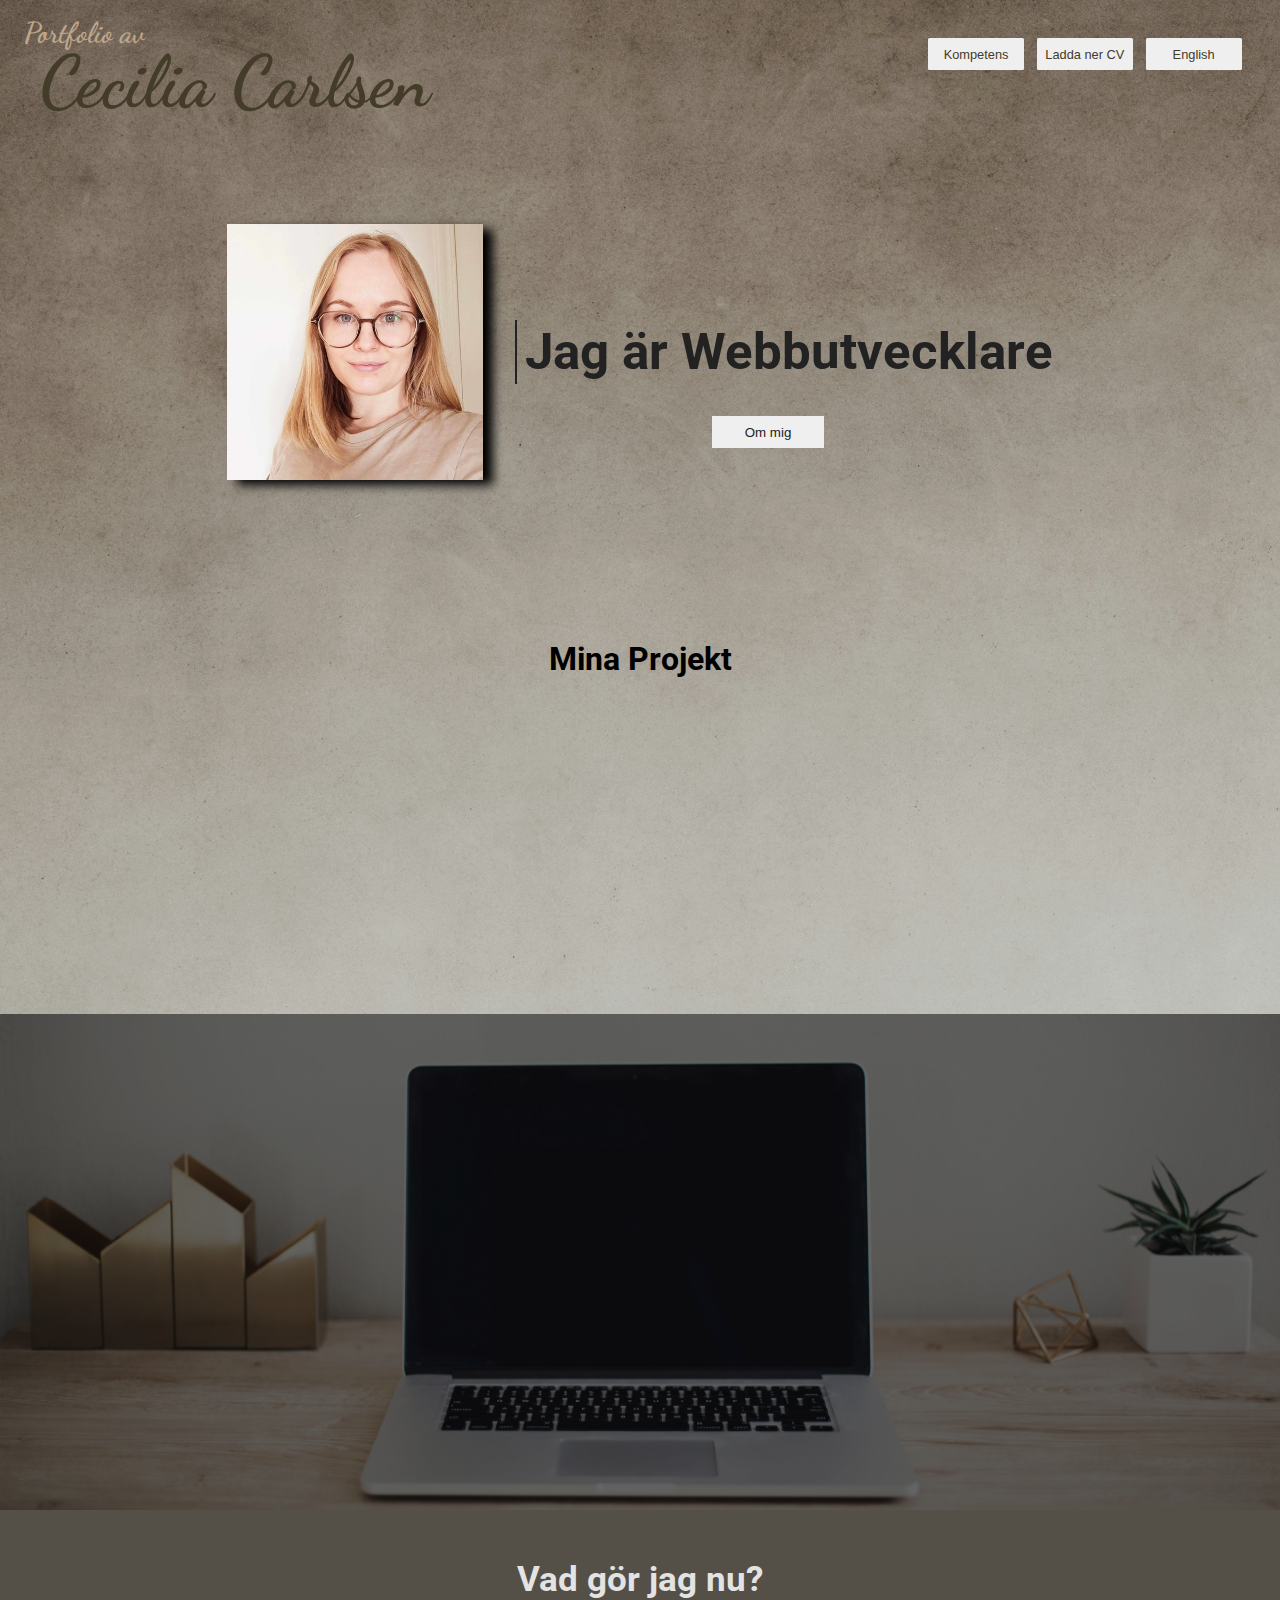
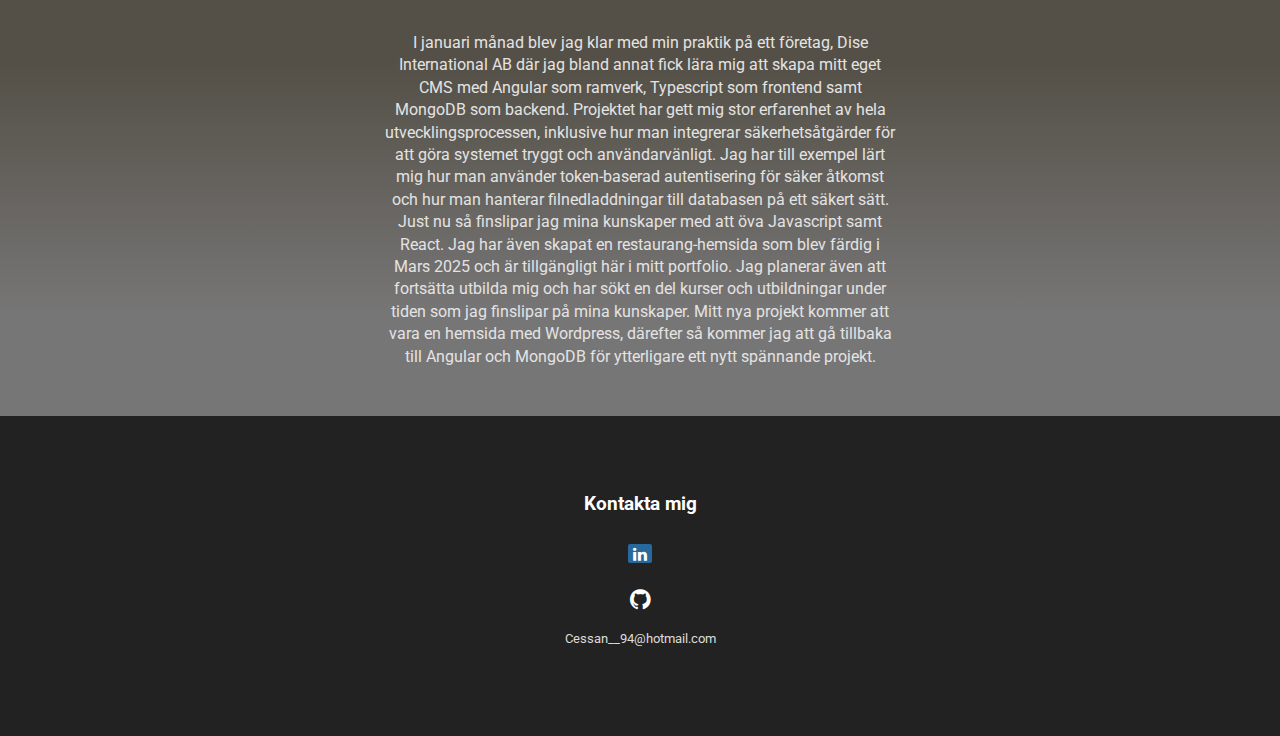
<file: index.html>
<!DOCTYPE html>
<html lang="en">
<head>
    <meta charset="UTF-8">
    <meta name="viewport" content="width=device-width, initial-scale=1.0">
    <title>Portfolio</title>

    <script src="JS/script.js" type="module" defer></script>

    <link rel="icon" type="image/x-icon" href="images/house.jpeg" class="favicon"/>

    <link rel="preconnect" href="https://fonts.googleapis.com">
    <link rel="preconnect" href="https://fonts.gstatic.com" crossorigin>
    <link href="https://fonts.googleapis.com/css2?family=Dancing+Script:wght@400..700&display=swap" rel="stylesheet">

    <link rel="preconnect" href="https://fonts.googleapis.com">
    <link rel="preconnect" href="https://fonts.gstatic.com" crossorigin>
    <link href="https://fonts.googleapis.com/css2?family=Dancing+Script:wght@400..700&family=Roboto:ital,wght@0,100;0,300;0,400;0,500;0,700;0,900;1,100;1,300;1,400;1,500;1,700;1,900&display=swap" rel="stylesheet">

    <link rel="stylesheet" href="https://cdnjs.cloudflare.com/ajax/libs/font-awesome/4.7.0/css/font-awesome.min.css">

    <link rel="stylesheet" href="CSS/style.css">
</head>
<body>
    <header>
        <div class="header-background">
            <div class="made-by-div">
                <h4 id="portfolioBy"> Portfolio av</h4>
                <h1 class="my-name"> Cecilia Carlsen</h1>
            </div>

            <div class="buttons-header-div"> 
                <div  id="menuBarId" >
                    <div class="bar1" class="menuBar open"></div>
                    <div class="bar2" class="menuBar open"></div>
                    <div class="bar3" class="menuBar open"></div>
                </div>
                
                <div class="side-menu">
                    <div class="side-menu-wrapper">
                        <button class="my-knowledge" id="competence">
                            Kompetens 
                        <a class="arrow-icon">
                        <i class="fa fa-arrow-down" ></i>
                        </a>
                        </button>
                        <button class="cvBtn">
                        <a href="files/CV.pdf" download id="cv">
                            Ladda ner CV
                        </a>
                        </button>
                                
                        <div class="togglerDiv">
                        <button id="languageToggler" class="languageTogglerButton">English</button>
                        </div> 
                    </div>      
                </div>                
            </div>    
        </div>                 
    </header>
    <div class="overlay-for-menu-bar"></div>

    <main>
        <div class="image-title-container">
            <img src="images/me.jpg" alt="portrait" class="portrait">
        <div class="about-me-container">
            <h3 id="webDeveloper">Jag är Webbutvecklare</h3>
            <button class="about-me-btn">
                <a id="aboutMe" href="about-me.html">Om mig</a>
            </button>
        </div>  
        </div>

        <h1 id="myProjectsText">Mina Projekt </h1>
            <div class="button-project-div">
                <button class="show-project" data-target="project1">Restaurant
                </button>

                <button class="show-project" data-target="project2">Guess my number-Game
                </button>

                <button class="show-project" data-target="project3">Open Weather App- with API
                </button>

                <button class="show-project" data-target="project4">Wordpress
                </button>
            </div>

            <!-- knapp 1 -->
            <div class="project hidden" id="project1">
                <button class="close-project1">&times;</button>

                <img src="images/restaurang-page.png" alt="guess_my_number" class="guess-number">
                <p class="project-name">Taste Restaurang</p>

                <ul>
                    <li>HTML, CSS, Javascript</li>
                    <li>Available in mobile-view</li>
                    <li>Component-based header and footer</li>
                    <li>Made in March 2025</li>

                </ul>
            
                <a href="https://ceeessan.github.io/restaurant-page/////index.html" target="_blank" class="link-to-project" id="project1Open">Se projektet</a>
            </div>
            <div class="overlay hidden"> </div>

            <!-- knapp 2 -->
            <div class="project hidden" id="project2">
                <button class="close-project2">&times;</button>

                <img src="images/project_numberGame.png" alt="guess_my_number" class="guess-number">
                <p class="project-name">Guess my number - Game</p>

                <ul>
                    <li>HTML, CSS, Javascript</li>
                    <li>Available in mobile-view</li>
                    <li>Easy and fun game</li>
                </ul>

                <a href="https://ceeessan.github.io/guess-number-game/" target="_blank" class="link-to-project" id="project2Open">Se projektet</a>
            </div>          

            <!-- knapp 3 -->
            <div class="project hidden" id="project3">
                <button class="close-project3">&times;</button>

                <img src="images/openweather.png" alt="guess_my_number" class="guess-number">

                <p class="project-name">Open Weather App - with API</p>

                <ul>
                    <li>HTML, CSS, Javascript</li>
                    <li>Available in mobile-view</li>
                    <li>A project created with API</li>
                </ul>
                
                <a href="https://ceeessan.github.io/weather-app/" target="_blank" class="link-to-project" id="project3Open">Se projektet</a>
            </div>

            <!-- knapp 4 -->
            <div class="project hidden" id="project4">
                <button class="close-project4">&times;</button>

                <img src="images/wordpress-project.png" alt="guess_my_number" class="guess-number">

                <p class="project-name" id="project4Name">WordPress</p>

                <ul>
                    <li>Wordpress, Woocommerce</li>
                    <li>Created with another Developer</li>
                    <li>Available in Github</li>
                </ul>
    
                <a href="https://github.com/Ceeessan/moody_studio.git" target="_blank" class="link-to-project github-icon">
                <i class="fa fa-github"></i>
                </a>
            </div> 

            <div class="knowledge-section">
                <p class="coding-text section section--visible" id="knowledgeText"> 
                    Kunskaper jag besitter.  Från HTML och CSS till JavaScript, frameworks och bibliotek. Jag har även kunskap inom backend, databashantering och sammarbete med andra kodare.</p>    
    
                <div class="knowledge-container section section--visible">
                    <div class="knowledge-scroll">
                        <div >
                            <img src="images/html.svg" alt="html" id="html" class="knowledge-icon">
                            <p class="icon-text">HTML5</p>
                        </div>
                        <div>
                            <img src="images/css.svg" alt="css" id="css" class="knowledge-icon">
                            <p class="icon-text">CSS</p>
                        </div>
                        <div>
                            <img src="images/js.svg" alt="js" id="js" class="knowledge-icon">
                            <p class="icon-text">Javascript</p>
                        </div>
                        <div>
                            <img src="images/typescript.svg" alt="typescript" id="typescript" class="knowledge-icon">
                            <p class="icon-text">Typescript</p>
                        </div>
                        <div>
                            <img src="images/wordpress.svg" alt="wordpress" id="wordpress" class="knowledge-icon">
                            <p class="icon-text">Wordpress</p>
                        </div>
                        <div>
                            <img src="images/react.svg" alt="react" id="react" class="knowledge-icon">
                            <p class="icon-text">React</p>
                        </div>
                        <div>
                            <img src="images/angular.svg" alt="angular" id="angular" class="knowledge-icon">
                            <p class="icon-text">Angular</p>
                        </div>
                        <div>
                            <img src="images/git.svg" alt="git" id="git" class="knowledge-icon">
                            <p class="icon-text">Git</p>
                        </div>
                        <div>
                            <img src="images/github.svg" alt="github" id="github" class="knowledge-icon">
                            <p class="icon-text">Git</p>
                        </div>
                        <div>
                            <img src="images/php.png" alt="php" id="php" class="knowledge-icon">
                            <p class="icon-text">PHP</p>
                        </div>
                        <div>
                            <img src="images/sass.png" alt="sass" id="sass" class="knowledge-icon">
                            <p class="icon-text">Scss</p>
                        </div>
                        <div>
                            <img src="images/woo.png" alt="woo" id="woocommerce" class="knowledge-icon">
                            <p class="icon-text">Woocommerce</p>
                        </div>
                        <div>
                            <img src="images/uxui.png" alt="uxui" id="uxui" class="knowledge-icon">
                            <p class="icon-text">UX/UI</p>
                        </div>
                        <div>
                            <img src="images/nodejs.png" alt="nodejs" id="nodejs" class="knowledge-icon">
                            <p class="icon-text">Node JS</p>
                        </div>
                        <div>
                            <img src="images/express.png" alt="expressjs" id="expressjs" class="knowledge-icon">
                            <p class="icon-text">Express.js</p>
                        </div>
                        <div>
                            <img src="images/mongodb.svg" alt="mongodb" id="mongodb" class="knowledge-icon">
                            <p class="icon-text">MongoDB</p>
                        </div>
                        <div>
                            <img src="images/database.png" alt="database" id="database" class="knowledge-icon">
                            <p class="icon-text">Database</p>
                        </div>
                    </div>            
                </div>    
            </div>
            
            <div class="what-I-do-now"> 
                <h2 id="nowUpdate">
                    Vad gör jag nu?
                </h2>
                <p id="textUpdate"> 
                    I januari månad blev jag klar med min praktik på ett företag, Dise International AB där jag bland annat fick lära mig att skapa mitt eget CMS med Angular som ramverk, Typescript som frontend samt MongoDB som backend. Projektet har gett mig stor erfarenhet av hela utvecklingsprocessen, inklusive hur man integrerar säkerhetsåtgärder för att göra systemet tryggt och användarvänligt. Jag har till exempel lärt mig hur man använder token-baserad autentisering för säker åtkomst och hur man hanterar filnedladdningar till databasen på ett säkert sätt. 
                    Just nu så finslipar jag mina kunskaper med att öva Javascript samt React. Jag har även skapat en restaurang-hemsida som blev färdig i Mars 2025 och är tillgängligt här i mitt portfolio.
                    Jag planerar även att fortsätta utbilda mig och har sökt en del kurser och utbildningar under tiden som jag finslipar på mina kunskaper. Mitt nya projekt kommer att vara en hemsida med Wordpress, därefter så kommer jag att gå tillbaka till Angular och MongoDB för ytterligare ett nytt projekt. 
                </p>
            </div> 
    </main>

    <footer>
        <div class="footer-container">
            <h3 class="get-in-touch" id="contactMe">            
                Kontakta mig 
            </h3>

            <a class="linkedin" href="https://www.linkedin.com/in/cecilia-carlsen-567a99264/" target="_blank"> 
                <i class="fa fa-linkedin" id="linkedin"></i>
            </a>
        <div>
            <a href="https://github.com/Ceeessan" target="_blank" class="link-to-project">
                <i class="fa fa-github"></i>
            </a>
        </div>
            
            <p>
                <a href="mailto:cessan__94@hotmail.com" class="email-me">Cessan__94@hotmail.com
                </a>
            </p>        
        </div>
    </footer> 
</body>
</html>
</file>
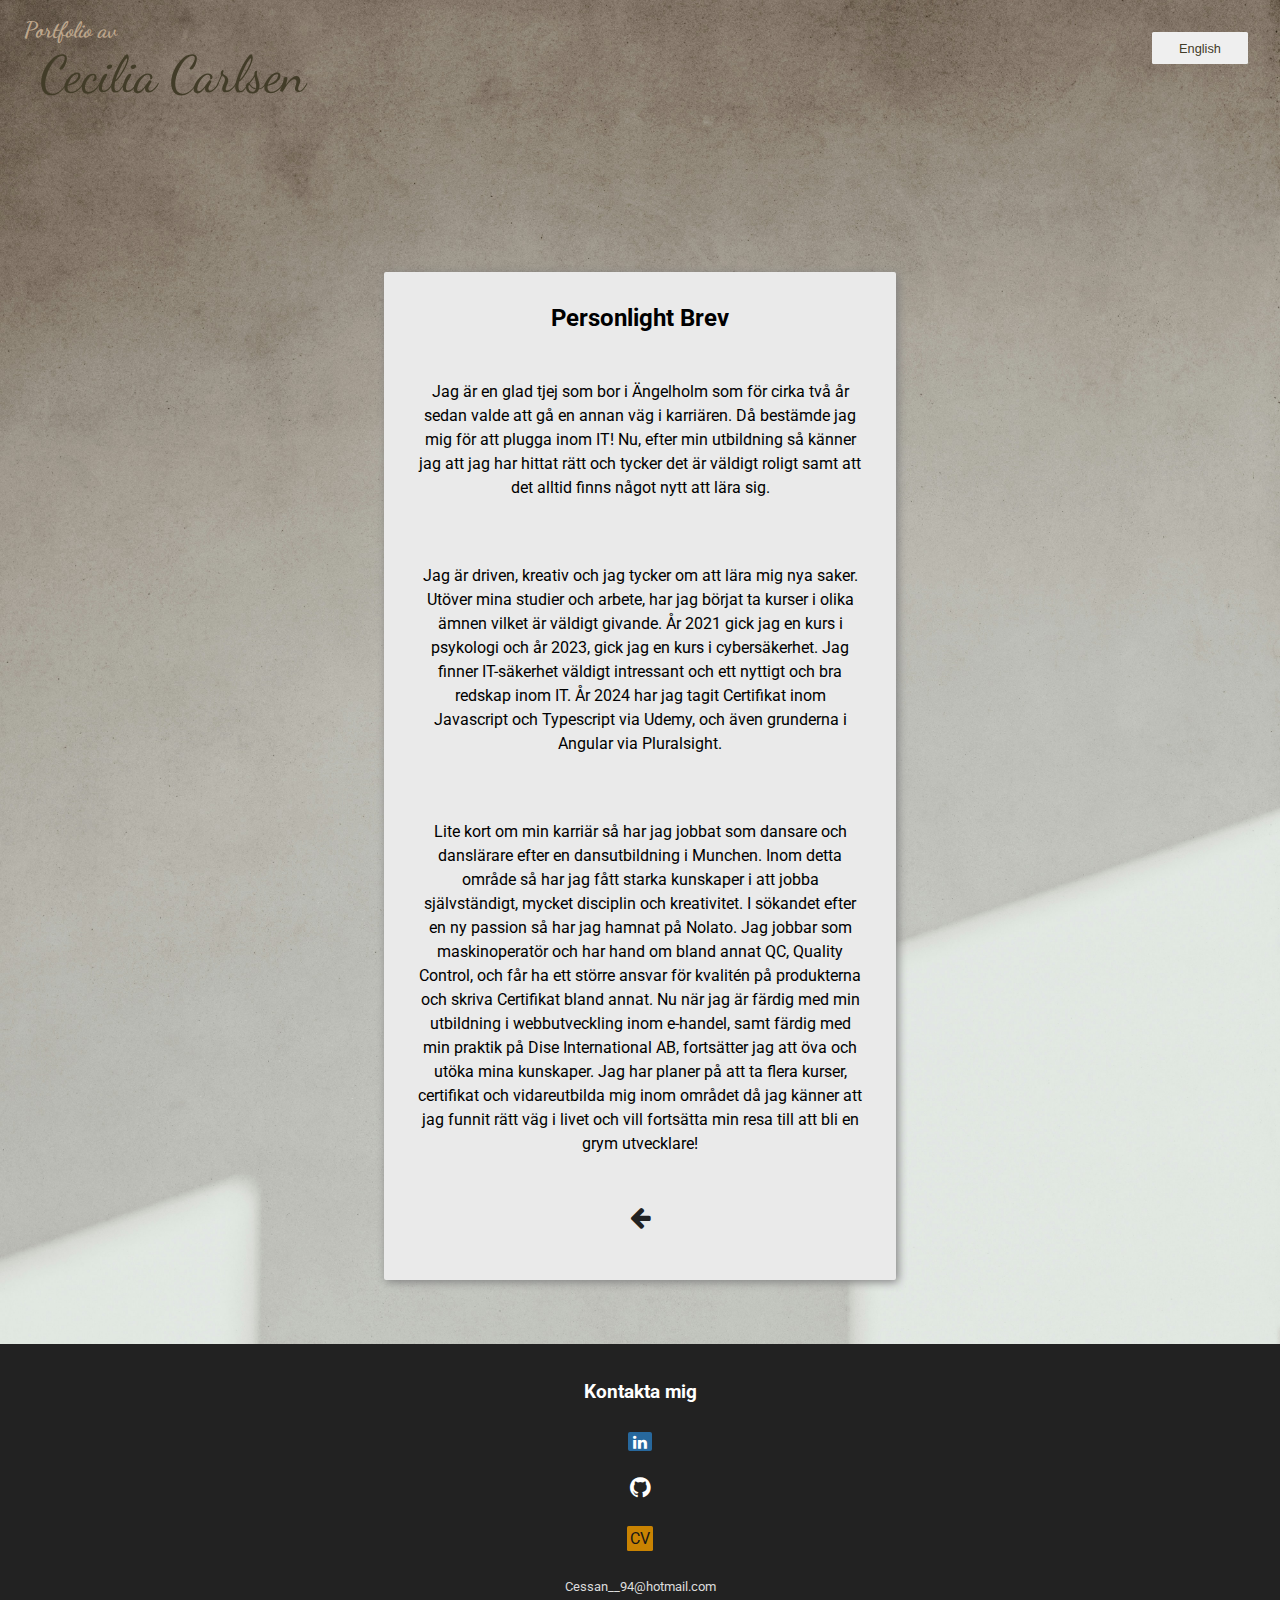
<file: about-me.html>
<!DOCTYPE html>
<html lang="en">
<head>
    <meta charset="UTF-8">
    <meta name="viewport" content="width=device-width, initial-scale=1.0">
    <title>Portfolio</title>

    <script src="JS/about-me.js" type="module" defer></script>

    <link
    rel="icon"
    type="image/x-icon"
    href="images/house.jpeg"
    class="favicon"
    />

    <link rel="preconnect" href="https://fonts.googleapis.com">
    <link rel="preconnect" href="https://fonts.gstatic.com" crossorigin>
    <link href="https://fonts.googleapis.com/css2?family=Dancing+Script:wght@400..700&display=swap" rel="stylesheet">

    <link rel="preconnect" href="https://fonts.googleapis.com">
    <link rel="preconnect" href="https://fonts.gstatic.com" crossorigin>
    <link href="https://fonts.googleapis.com/css2?family=Dancing+Script:wght@400..700&family=Roboto:ital,wght@0,100;0,300;0,400;0,500;0,700;0,900;1,100;1,300;1,400;1,500;1,700;1,900&display=swap" rel="stylesheet">

    <link rel="stylesheet" href="https://cdnjs.cloudflare.com/ajax/libs/font-awesome/4.7.0/css/font-awesome.min.css">

    <link rel="stylesheet" href="CSS/about-me.css">
</head>
<body>
    <header>
        <div class="header-background">
            <div class="name-container">
                <h4 id="portfolioByAboutMe" class="portfolioByClass"> Portfolio av
                </h4>
                <a class="my-name" href="index.html"> Cecilia Carlsen
                </a> 
            </div>
            <div class="togglerDiv">
            <button id="languageToggler" class="languageTogglerAboutMe">English</button>
        </div>
    </header>

    <main>
        <div class="about-me-container" >
            <h2 id="coverLetter"> Personligt brev </h2>

            <p class="text1" id="text1AboutMe"> 
                Jag är en glad tjej som bor i Ängelholm som för ett par år sedan valde att gå en annan väg i karriären. Då bestämde jag mig för att plugga inom IT! Nu, efter min utbildning så känner jag att jag har hittat rätt och tycker det är väldigt roligt samt att det alltid finns något nytt att lära sig. 
            </p>

            <p class="text2" id="text2AboutMe">   
                Jag är driven, kreativ och jag tycker om att lära mig nya saker. Utöver mina studier och arbete, har jag börjat ta kurser i olika ämnen vilket är väldigt givande. År 2021 gick jag en kurs i psykologi och år 2023, gick jag en kurs i cybersäkerhet. Jag finner IT-säkerhet väldigt intressant och ett nyttigt och bra redskap inom IT. År 2024 har jag tagit Certifikat inom Javascript och Typescript via Udemy, och även grunderna i Angular via Pluralsight.
            </p>
                
            <p class="text3" id="text3AboutMe">
                Lite kort om min karriär så har jag jobbat som dansare och danslärare efter en dansutbildning i Munchen. Inom detta område så har jag fått starka kunskaper i att jobba självständigt, mycket disciplin och kreativitet. I sökandet efter en ny passion så har jag hamnat på Nolato. Jag jobbar som maskinoperatör och har hand om bland annat QC, Quality Control, och får ha ett större ansvar för kvalitén på produkterna och skriva Certifikat bland annat. Nu när jag är färdig med min utbildning i webbutveckling inom e-handel, samt färdig med min praktik på Dise International AB, fortsätter jag att öva och utöka mina kunskaper. Jag har planer på att ta flera kurser, certifikat och vidareutbilda mig inom området då jag känner att jag funnit rätt väg i livet och vill fortsätta min resa till att bli en grym utvecklare!
            </p>

            <a href="index.html" class="arrow-icon">
                <i class="fa fa-arrow-left" ></i>
            </a>
        </div>
    </main>

    <footer>
        <div class="footer-container">
            <h3 class="get-in-touch" id="contactAboutMe"> Kontakta mig</h3>

            <a class="linkedin" href="https://www.linkedin.com/in/cecilia-carlsen-567a99264/" target="_blank"> 
                <i class="fa fa-linkedin" id="linkedin">
                </i>
            </a>
        <div>
            <a href="https://github.com/Ceeessan" target="_blank" class="link-to-project">
                <i class="fa fa-github">
                </i>
            </a>
        </div>
        <div>
            <a href="files/CV.pdf" target="_blank" class="cv">CV
            </a>
        </div>
            <a href="mailto:Cessan__94@hotmail.com" target="_blank" class="email-me">Cessan__94@hotmail.com
            </a>
        </div>
    </footer>
</body>
</html>
</file>
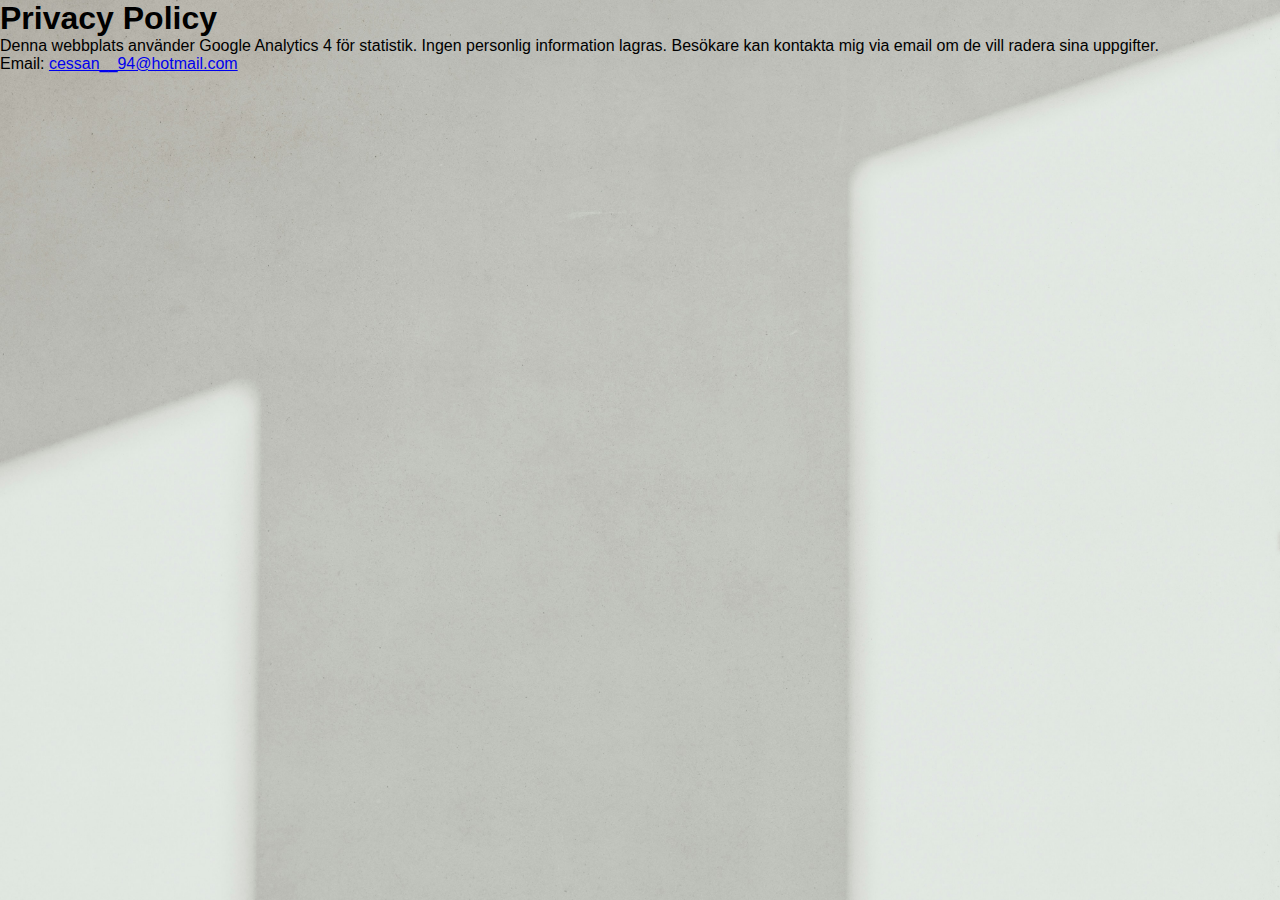
<file: privacy-policy.html>
<!doctype html>
<html lang="sv">
    <head>
        <meta charset="UTF-8" />
        <title>Privacy Policy</title>
        <link rel="stylesheet" href="CSS/style.css" />
    </head>
    <body>
        <h1>Privacy Policy</h1>
        <p>
            Denna webbplats använder Google Analytics 4 för statistik. Ingen
            personlig information lagras. Besökare kan kontakta mig via email om
            de vill radera sina uppgifter.
        </p>
        <p>
            Email:
            <a href="mailto:cessan__94@hotmail.com">cessan__94@hotmail.com</a>
        </p>
    </body>
</html>
</file>
<file: CSS/style.css>
*{
    margin: 0;
    padding: 0;
    box-sizing: border-box;
}

:root{
    --secondary-color: #bda68c;
    --dark-color:  #222222;
    --primary-color:  #423c28;
    --light-background: rgb(158, 154, 154);
}

 body {
    font-family: Roboto, Arial, Helvetica, sans-serif;
    position: relative;
    background-image: url('../images/texture-img.jpg');
    background-size: cover; 
    background-position: center; 
    background-repeat: no-repeat;
} 

header{
    width: 100%;
    height: 10rem;
}

header .header-background{
    display:flex;
    flex-direction: row;
    justify-content: space-between;
}

header #portfolioBy{
    color: var(--secondary-color);
    font-family: Dancing Script, Arial, Helvetica, sans-serif;
    font-size: 1.8rem;
    padding-left: 1.5rem;
    margin-top: 1rem;
}

header .my-name{
    font-family: Dancing Script, Arial, Helvetica, sans-serif;
    line-height: 4rem;
    font-size: 4.5rem;
    color: var(--primary-color);
    margin-left: 2.5rem;
    text-decoration:none;
}

header .side-menu-wrapper{
    display:flex;
    flex-direction: row;
    align-items: center;
    padding-top:2rem;
    padding-right: 2rem;
}

header button{
    margin: 0.4rem;
}

header #competence, 
.cvBtn,
#languageToggler{
    height: 2rem;
    width: 6rem;
    font-size:0.8rem;
    color: var(--primary-color);
    background-color:none;
    border: none;
    border-radius: 0.1rem;
    transition: font-size 0.3s ease, width 0.3s ease;
    cursor:pointer;
}

header #competence:hover,
.cvBtn:hover,
#languageToggler:hover{
    width: 6.2rem;
    font-size:0.85rem;
}

header .cvBtn a {
    text-decoration: none;
    color:var(--primary-color);
}

header #menuBarId{
    display:none;
}

header .bar1, .bar2, .bar3 {
    width: 35px;
    height: 5px;
    background-color: #333;
    margin: 6px 0;
    transition: 0.4s;
}

header .change .bar1 {
    transform: translate(0, 11px) rotate(-45deg);
}
  
header .change .bar2 {
    opacity: 0;
}
  
header .change .bar3 {
    transform: translate(0, -11px) rotate(45deg);
}

main .image-title-container{
    display:flex;
    flex-direction: row;
    justify-content: center;
    align-items:center;
    width: 100%;
    margin-top: 4rem;
}

main img.portrait{
    width: 16rem;
    height: 16rem;
    box-shadow: 10px 5px 10px  black;
}

main .image-title-container #webDeveloper{
    margin-left: 2rem;
    margin-top: 4rem;
    margin-bottom: 2rem;
    padding-left:0.5rem;
    border-left: 2px solid var(--dark-color);
    color: var(--dark-color);
    line-height: 4rem;
    font-size: 3.2rem;
}

main .about-me-container{
    display:flex;
    flex-direction: column;
}

main .about-me-btn{
    width: 7rem;
    height: 2rem;
    margin:auto;
    transition: color 0.3s ease; 
    border:none;
}

main #aboutMe{
    text-decoration: none;
    color: var(--dark-color);
}

main .image-title-container #aboutMe:hover{
    color: var(--primary-color);
}

main #myProjectsText{  
    text-align:center;
    margin:auto;
    margin-top: 10rem;
    margin-bottom: -3rem;
}

main .show-project{
    width:10rem;
    height:10rem;
    margin-top: 2rem;
    margin-bottom: 1rem;
    margin: 0.5rem;
    font-size: 1.1rem;
    padding: 1rem;
    border: none;
    color: rgb(234, 234, 234);
    background-color: var(--dark-color);
    border-radius: 0.3rem;
    cursor:pointer;
    opacity: 0;
    transform: translateY(20px);
    transition: opacity 0.5s ease, transform 0.5s ease, background-color 0.3s ease;
    box-shadow: 2px 2px 10px var(--dark-color);
}

main .show-project.show{
    max-width: 20%;
    opacity: 1;
    transform: translateY(0);
    font-size: 1rem;
} 

main .show-project:hover{
    background-color: rgb(51, 51, 51);
}

main .project{
    position: absolute;
    top:50%;
    left: 50%;
    transform: translate(-50%, -50%);
    width: 50%;
    margin-top: -15rem;
    background-color: rgb(248, 248, 248);
    padding: 3rem;
    border-radius: 5px;
    box-shadow: 0 3rem 5rem rgba(0,0,0,0.3);
    z-index: 10;
}

main .project ul{
    font-size:12px;
    line-height: 18px;
    margin-bottom: 1rem;
}

main .project ul li{
    list-style: none; 
    background-image: url("/images/star.svg");
    background-repeat: no-repeat;
    background-size: 16px 16px;
    background-position: left center; 
    padding-left: 25px;
    padding-bottom:2px;
}

.fa-github::before{
    font-size: 24px;
}

 main 
 .close-project1, 
 .close-project2, 
 .close-project3, 
 .close-project4{
    position: absolute;
    top: 1rem;
    right: 1.5rem;
    font-size : 3rem;
    color: rgb(40, 40, 40);
    background-color: rgb(248, 248, 248);
    cursor: pointer;
    border: none;
    
 }

 main .button-project-div{
    margin-top: 5rem;
    display: flex;
    align-items: flex-start; 
    justify-content: center; 
    margin-bottom:8rem;
}

 main .github-icon{
    font-size:1.5rem;
 }

main .hidden{
display: none; 
}

main .guess-number{
    width: 95%;
    height: 150%;
    box-shadow: 0 1rem 1rem rgba(0,0,0,0.1);
}

main .project-name{
    color: var(--dark-color);
    font-size: 1rem; 
    margin-top: 1rem;
    margin-bottom: 1rem;
}

main .description-text{
    font-size: 12px;
    margin-bottom: 1rem;
}

main .link-to-project{
    font-size:14px;
    color: var(--dark-color);
    padding-bottom:0.2rem;
    font-family: Roboto, Arial, Helvetica, sans-serif;
    transition: color 0.3s ease;
}

main .link-to-project:hover{
    color: var(--primary-color);   
}

main .overlay{
    position: absolute;
    top: 0;
    left: 0;
    width: 100%;
    height: 100%;
    background-color: rgba(0, 0, 0, 0.6);
    backdrop-filter: blur(3px);
    z-index: 5;
}

main .knowledge-section {
    position: relative;
    background-image: url('../images/computer.jpg'); 
    background-size: cover; 
    background-position: center; 
    background-repeat: no-repeat; 
    height: 31rem;
    padding-top: 11rem;
    color: #f2f2f2;
}

.knowledge-section::before {
    content: "";
    position: absolute;
    top: 0;
    left: 0;
    right: 0;
    bottom: 0;
    background-color: black; 
    opacity: 0.6;
    z-index: 1;
}

.knowledge-section * {
    position: relative;
    z-index: 2; 
}

main .coding-text{
    width: 17rem;
    height:10rem;
    text-align:center;
    font-size: 0.9rem;
    line-height: 1.4em;
    margin:auto;
    padding:1rem;
    margin-top: -2rem;    
}

main .knowledge-container{
    display:flex;
    justify-content: flex-start;
    align-items:center;
    text-align:center;
    margin:auto;
    margin-top: 4rem;
    overflow-x: auto;
    scroll-snap-type: x mandatory;
    width: 90%;
    align-items:center;
    -webkit-overflow-scrolling: touch; 
}

main .knowledge-container .icon-text{
    padding-top: 0.2rem;
}

main .knowledge-icon{
    display: flex;
    gap: 15px;
    margin-left: 0;
    width: 6em;
    height:6rem;
    background-color:rgb(36, 36, 36);
    box-shadow: 4px 4px 10px rgba(0, 0, 0, 0.2), 
            -4px -4px 10px rgba(0, 0, 0, 0.1);
    border-radius: 2px;
    padding:0.5rem;
}

main .knowledge-container::-webkit-scrollbar {
    height: 4px;
}

main .knowledge-container::-webkit-scrollbar-thumb {
    background-color: #ccc; 
    border-radius: 10px;
}

main .knowledge-container::-webkit-scrollbar-thumb:hover {
    background-color: #999; 
}

main .knowledge-container::-webkit-scrollbar-track {
    background: #5c5c5c; 
}

main .knowledge-scroll {
    display:flex;
    gap: 1.1rem;
    padding-bottom: 1rem;
}

main .section--visible{
    opacity: 1;
    transform: translateY(-1rem);
    transition: opacity 0.5s ease, transform 0.5s ease;
}

main .section--hidden{
    opacity: 0;
    transform: translateY(0);
}

main .what-I-do-now{
    margin:auto;
    display:flex;
    flex-direction: column;
    justify-content: center;
    text-align:center;
    padding-top: 3rem;
    padding-bottom: 3rem;
    max-width: 100%;
    background: var(--light-background);
    background: var(--light-background);
    background: linear-gradient(
        0deg,
        rgb(119, 118, 118) 20%,
        rgb(84, 80, 71) 70%
    ); 
}

main #nowUpdate{
    margin:auto;
    max-width: 25%;
    font-size: 2.2rem;
    text-align: center;
    padding-bottom: 2rem;
    color: rgb(228, 227, 227);
}

main #textUpdate{
    text-align: center;
    margin: auto;
    line-height: 1.4em;
    font-size: 1rem;
    width: 40%;
    color: rgb(228, 227, 227);
}

#githubLink{
    color: rgb(228, 227, 227);
}

footer{
    margin: auto; 
    width: 100%;
    height: 20rem;
    line-height: 3rem;
    background-color:#2C2C2C;
    padding: 1rem 1.2rem;
    background-color: var(--dark-color);    
}

.footer-container{
    display:flex;
    flex-direction: column;
    justify-content: center;
    align-items:center;
    text-align:center;
    margin:auto;
}

footer h3.get-in-touch{
    margin-top: 3rem;
    color:white;
}

footer a.linkedin{
    margin:auto;
    display:flex;
    justify-content:center;
    align-items: center;
    width:1.5rem;
    height:1,5rem;
    text-decoration: none;
    color:white;
    background-color:#27689d;
    padding:0.1rem;
    border-radius:2px;
    font-size: 1rem;
    margin: 1rem;
}

footer .fa-github{
    color:white;
    font-size: 1.5rem;
}

footer a.email-me{
    margin:auto;
    display:flex;
    justify-content:center;
    align-items: center;
    color:rgb(220, 220, 220);
    width:1.5rem;
    height:1.5rem;
    font-size: 0.8rem;
    text-decoration:none;
}


@media (max-width: 610px){

    header{
        margin-bottom: 3rem; 
    }

    header .my-name{
        font-size: 2.5rem;
    }

    header .side-menu {
        display: none; 
        position: absolute;
        top: 0;
        right: 0; 
        width: 100%;
        height: 100%;
        background-color: rgba(59, 59, 59, 0.9); 
        z-index: 998; 
    }

    header .side-menu.active {
        display: block;
    }

    header .side-menu-wrapper{
        display:flex;
        flex-direction: column;
        justify-content: center;
        text-align: center;
        align-items: center;
        padding-top: 7rem;
    }

    header 
    #competence,
    .cvBtn,
    #languageToggler{
        transition: none;
        font-size: 0.8rem; 
        width: 9rem; 
        border:none;
        text-align:center;
        color: rgb(242, 242, 242);
        background:none;
        padding: 1rem;
        margin-bottom: 4rem;
    }
    
    header .cvBtn a {
        color:rgb(242, 242, 242);
        background-color: none;
    }
     
    header #menuBarId{
        display:inline-block;
        position:absolute;
        top: 2rem;
        right: 2.5rem;
        z-index: 1000;   
    }

    header .bar1, .bar2, .bar3 {
        background-color: rgb(202, 200, 198);
        box-shadow: 0.5px 0.5px 0.8px rgba(255, 255, 255, 0.8);
    }

    main .image-title-container{
        margin:auto;
        display:flex;
        flex-direction: column;
        justify-content:center;
        align-items: center;
        padding-right:2rem;
    }

    main img.portrait{
        width: 12rem;
        height: 12rem; 
    }

    main .image-title-container #webDeveloper{
        font-size: 2rem;
    }

    main #myProjectsText{
        margin-top: 6rem;
    }

    main div.button-project-div{
        margin:auto;
        display:flex;
        flex-wrap:wrap;
        max-width: 80%;
        margin-top: 6rem;
        margin-bottom: 7rem;
    }

    main .show-project.show{
        max-width: 35%;
        font-size: 12px;
    }

    main .project{
        width: 70%;
        padding: 3rem;        
    }

    main .knowledge-icon{
        padding: 1rem;
        width: 5em;
        height:6rem;
    }

    main #nowUpdate{
        max-width: 40%;
    }

    main #textUpdate{
        width: 80%;
    }

}
</file>
<file: CSS/about-me.css>
*{
    margin: 0;
    padding: 0;
    box-sizing: border-box;
}

:root{
    --secondary-color: #bda68c;
    --dark-color:  #222222;
    --primary-color:  #423c28;
    --light-background: rgb(158, 154, 154);
}

body {
    font-family: Roboto, Arial, Helvetica, sans-serif;
    position: relative;
    background-image: url('../images/texture-img.jpg');
    background-size: cover; 
    background-position: center; 
    background-repeat: no-repeat;
} 

header{
    width: 100%;
    height: 15rem;
}

header .header-background{
    display:flex;
    flex-direction: row;
    justify-content: space-between;
}

header #portfolioByAboutMe{
    color: var(--secondary-color);
    font-family: Dancing Script, Arial, Helvetica, sans-serif;
    font-size: 1.4rem;
    padding-left: 1.5rem;
    margin-top: 1rem;
}

header .my-name{
    font-family: Dancing Script, Arial, Helvetica, sans-serif;
    line-height: 4rem;
    font-size: 3.2rem;
    color: var(--primary-color);
    margin-left: 2.5rem;
    text-decoration:none;
    transition: color 0.3s ease, font-size 0.3s ease;
}

header .my-name:hover{
    color:var(--secondary-color);
    font-size: 3.25rem;
}

header .togglerDiv{
    padding-top:2rem;
    padding-right:2rem;
}

header #languageToggler{
    height: 2rem;
    width: 6rem;
    font-size:0.8rem;
    color: var(--primary-color);
    background-color:none;
    border: none;
    border-radius: 0.1rem;
    transition: font-size 0.3s ease, width 0.3s ease;
    cursor:pointer;
}

header #languageToggler:hover{
    width: 6.2rem;
    font-size: 13px;
}

main .about-me-container{
    display:flex;
    justify-content:center;
    flex-direction: column;
    text-align:center;
    align-items:center;
    margin:auto;
    margin-top:2rem;
    margin-bottom: 4rem;
    width: 40%;
    background-color: rgb(234, 234, 234);
    border-radius: 2px;
    box-shadow: 2px 2px 10px grey;
    padding:2rem
}

main .text1,
.text2,
.text3{
    margin-top: 3rem;
    font-size: 1rem;
    line-height:1.5rem;
    text-align:center;
    padding-bottom:1rem;
}

main .arrow-icon{
    margin-top: 2rem;
    margin-bottom: 1rem;
    font-size: 1.5rem;
    color: var(--dark-color);
    transition: color 0.3s ease, font-size 0.3s ease;
}

main .arrow-icon:hover{
    color: var(--primary-color);
    font-size:1.6rem;;
}

footer{
    margin: auto; 
    width: 100%;
    height: 20rem;
    line-height: 3rem;
    background-color:#2C2C2C;
    padding: 1.5rem 1.4rem;
    background-color: var(--dark-color);    
}

.footer-container{
    display:flex;
    flex-direction: column;
    justify-content: center;
    align-items:center;
    text-align:center;
    margin:auto;
}

footer h3.get-in-touch{
    color:white;
}

footer a.linkedin{
    margin:auto;
    display:flex;
    justify-content:center;
    align-items: center;
    width:1.5rem;
    height:1,5rem;
    text-decoration: none;
    color:white;
    background-color:#27689d;
    padding:0.1rem;
    border-radius:2px;
    font-size: 1,5rem;
    margin: 1rem;
}

footer a.cv{
    color:rgb(22, 22, 22);
    font-size:bold;
    text-decoration:none;
    background-color: rgb(201, 131, 2);
    border-radius:0.1rem;
    height:1.5rem;
    width:1.5rem;
    padding:0.2rem;  
}

footer .fa-github{
    color:white;
    font-size: 1.5rem;
}

footer a.email-me{
    margin:auto;
    display:flex;
    justify-content:center;
    align-items: center;
    color:rgb(220, 220, 220);
    width:1.5rem;
    height:1,5rem;
    font-size: 0.8rem;
    text-decoration:none;
}


@media (max-width: 610px){

    header{
        height:10rem;
        width: 100%;
    }

    header #portfolioByAboutMe{
        font-size: 1.5rem;
    }

    header .my-name{
        font-size: 2rem;
    }

    header .my-name:hover{
        font-size: 2.1rem;
    }

    main .about-me-container{
        width: 90%;
    } 
}
</file>
